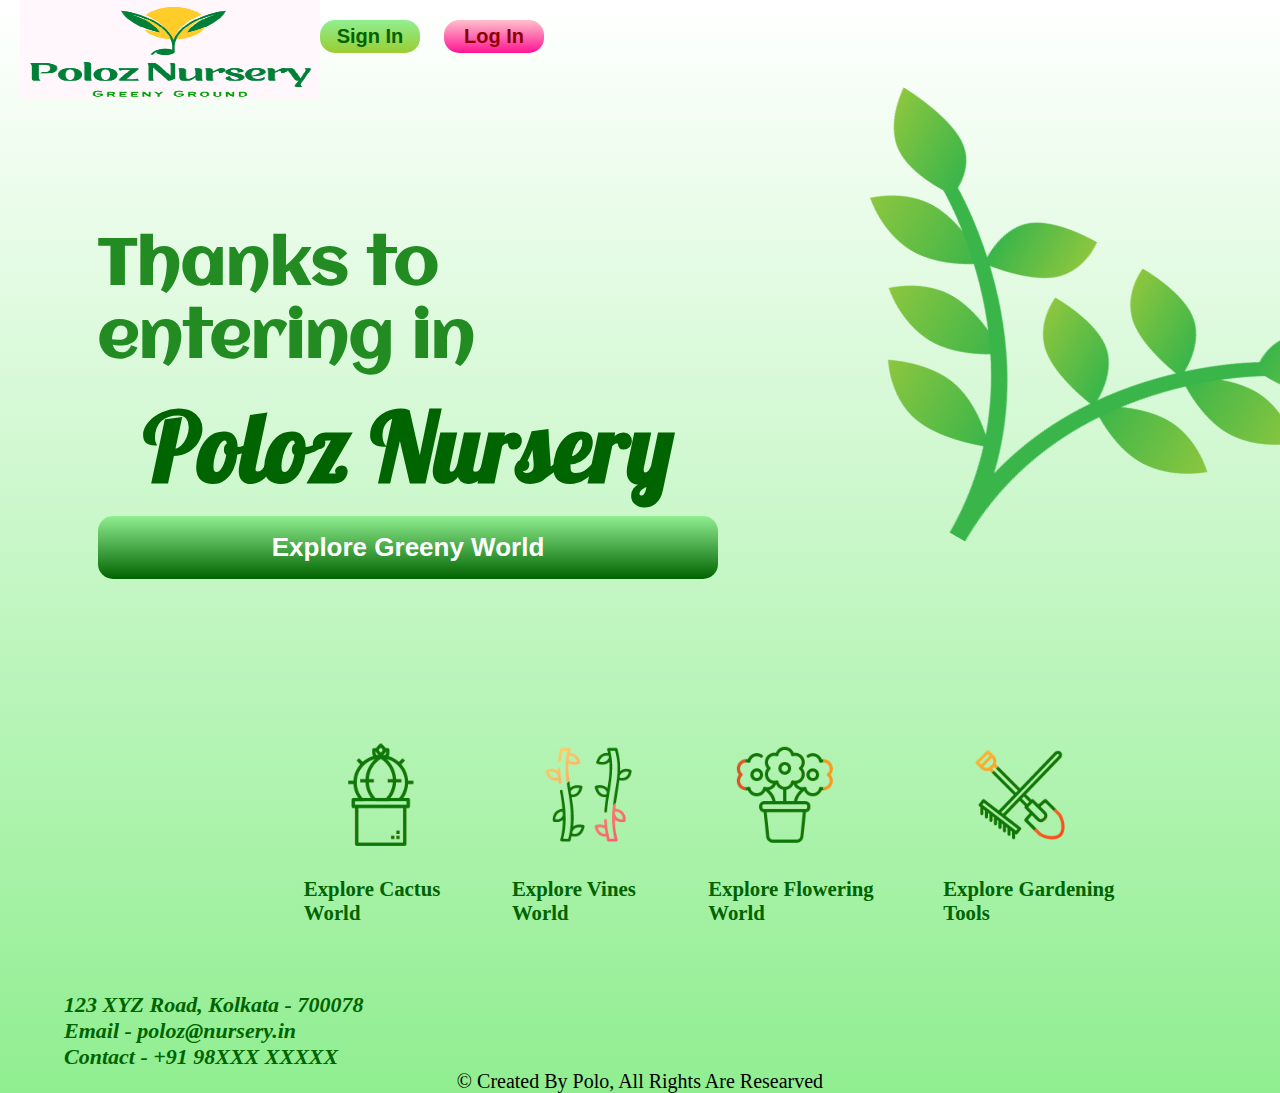
<file: task1/index.html>
<!DOCTYPE html>
<html>
<head>
	<meta charset="utf-8">
	<meta name="viewport" content="width=device-width, initial-scale=1">
	<title>Poloz Nursery</title>
	<link rel="stylesheet" type="text/css" href="style.css">
	<link href='https://fonts.googleapis.com/css?family=Aclonica' rel='stylesheet'>
	<link href='https://fonts.googleapis.com/css?family=Lobster' rel='stylesheet'>

</head>

<body>

<section id="first">
	<header>
		<img src="Poloz Nursery.png">
		<div>
		<button class="sign">Sign In</button>
		<button class="log">Log In</button>
		</div>
	</header>
</section>

<section id="second">
	<div class="description">
		<h3>Thanks to entering in</h3>
		<h1>Poloz Nursery</h1>
		<button class="explore">Explore Greeny World</button>
	</div>
	<div class="image"><img src="plant.png"></div>
</section>

<section id="third">
	<div class="demo">
		<div><img src="cactus.png"><br><caption>Explore Cactus World</caption></div>
		<div><img src="vines.png"><br><caption>Explore Vines World</caption></div>
		<div><img src="flower-pot.png"><br><caption>Explore Flowering World</caption></div>
		<div><img src="gardening-tools.png"><br><caption>Explore Gardening Tools</caption></div>

	</div>
</section>

<section id="fourth">
	<address>
		123 XYZ Road, Kolkata - 700078<br>
		Email - poloz@nursery.in<br>
		Contact - +91 98XXX XXXXX
	</address>
	<p>&copy Created By Polo, All Rights Are Researved</p>
</section>
</body>
</html>
</file>
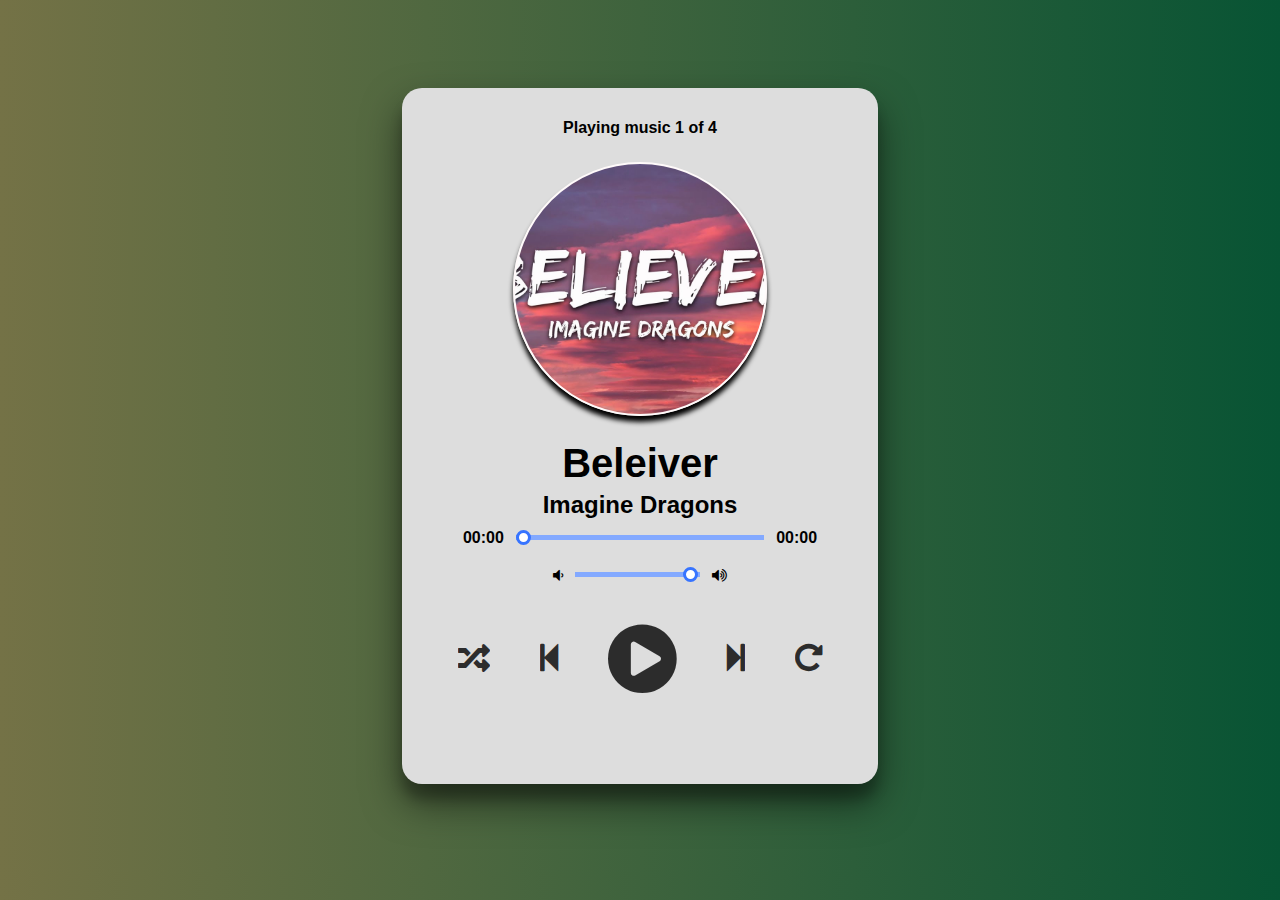
<file: task3/index.html>
<!DOCTYPE html>
<html lang="en">
<head>
    <meta charset="UTF-8">
    <meta http-equiv="X-UA-Compatible" content="IE=edge">
    <meta name="viewport" content="width=device-width, initial-scale=1.0">
    <title>Music Player</title>
    <link rel="stylesheet" href="style.css">
    <script src="script.js" defer></script>
    <link rel="shortcut icon" href="images/favicon.ico" type="image/x-icon">  
    <link rel="stylesheet" href="https://cdnjs.cloudflare.com/ajax/libs/font-awesome/5.13.0/css/all.min.css">
    <link rel="stylesheet" href="https://cdnjs.cloudflare.com/ajax/libs/font-awesome/4.7.0/css/font-awesome.min.css">
</head>
<body>
   <div class="player">
       <div class="wrapper">
           <div class="details">
               <div class="now-playing">PLAYING x OF y</div>
               <div class="track-art"></div>
               <div class="track-name">Track Name</div>
               <div class="track-artist">Track Artist</div>
           </div>

           <div class="slider_container">
               <div class="current-time">00:00</div>
                <input type="range" min="1" max="100" value="0" class="seek_slider" onchange="seekTo()">
                <div class="total-duration">00:00</div>
           </div>

           <div class="slider_container">
               <i class="fa fa-volume-down"></i>
                <input type="range" min="1" max="100" value="99" class="volume_slider" onchange="setVolume()">
                <i class="fa fa-volume-up"></i>
           </div>

           <div class="buttons">
               <div class="random-track" onclick="randomTrack()">
                   <i class="fas fa-random fa-2x" title="random"></i>
               </div>
               <div class="prev-track" onclick="prevTrack()">
                    <i class="fa fa-step-backward fa-2x"></i>
                </div>
                <div class="playpause-track" onclick="playpauseTrack()">
                    <i class="fa fa-play-circle fa-5x"></i>
                </div>
                <div class="next-track" onclick="nextTrack()">
                    <i class="fa fa-step-forward fa-2x"></i>
                </div>
                <div class="repeat-track" onclick="repeatTrack()">
                    <i class="fa fa-repeat fa-2x" title="repeat"></i>
                </div>
           </div>

            <div id="wave">
                <span class="stroke"></span>
                <span class="stroke"></span>
                <span class="stroke"></span>
                <span class="stroke"></span>
                <span class="stroke"></span>
                <span class="stroke"></span>
                <span class="stroke"></span>
            </div>  
       </div>
   </div>
</body>
</html>
</file>
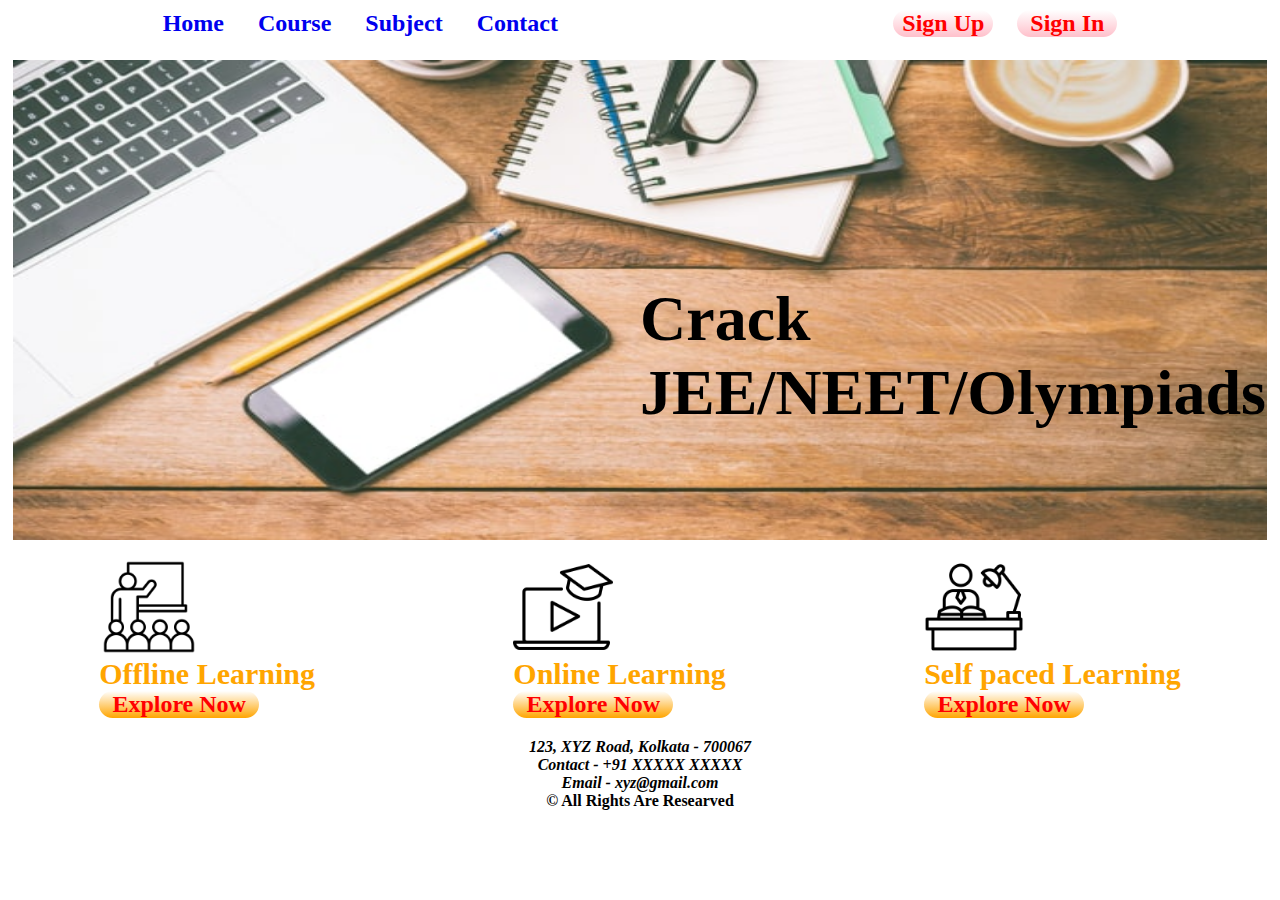
<file: task4/index.html>
<!DOCTYPE html>
<html>
<head>
	<title>E learning</title>
	<link rel="stylesheet" type="text/css" href="style.css">
</head>
<body>
<section id="header">
	<header>
		<ul>
			<li><a href="#">Home</a></li>
			<li><a href="#">Course</a></li>
			<li><a href="#">Subject</a></li>
			<li><a href="#">Contact</a></li>
		</ul>
		<div>
			<button><a href="signup.html">Sign Up</a></button>
			<button><a href="signin.html">Sign In</a></button>
		</div>
	</header>
</section>
<div id="about">
	<p><br><br><br>Crack <br> JEE/NEET/Olympiads</p>
	<img src="bg.png">
	
</div>
<section id="learning">
	<div>
		<img src="offline.png">
		<h1>Offline Learning</h1>
		<button>Explore Now</button>
	</div>
	<div>
		<img src="online.png">
		<h1>Online Learning</h1>
		<button>Explore Now</button>
	</div>
	<div>
		<img src="self.png">
		<h1>Self paced Learning</h1>
		<button>Explore Now</button>
	</div>
</section>
<footer>
	<address>
		123, XYZ Road, Kolkata - 700067<br>
		Contact - +91 XXXXX XXXXX<br>
		Email - xyz@gmail.com<br>
	</address>
	&copy All Rights Are Researved
</footer>
</body>
</html>
</file>
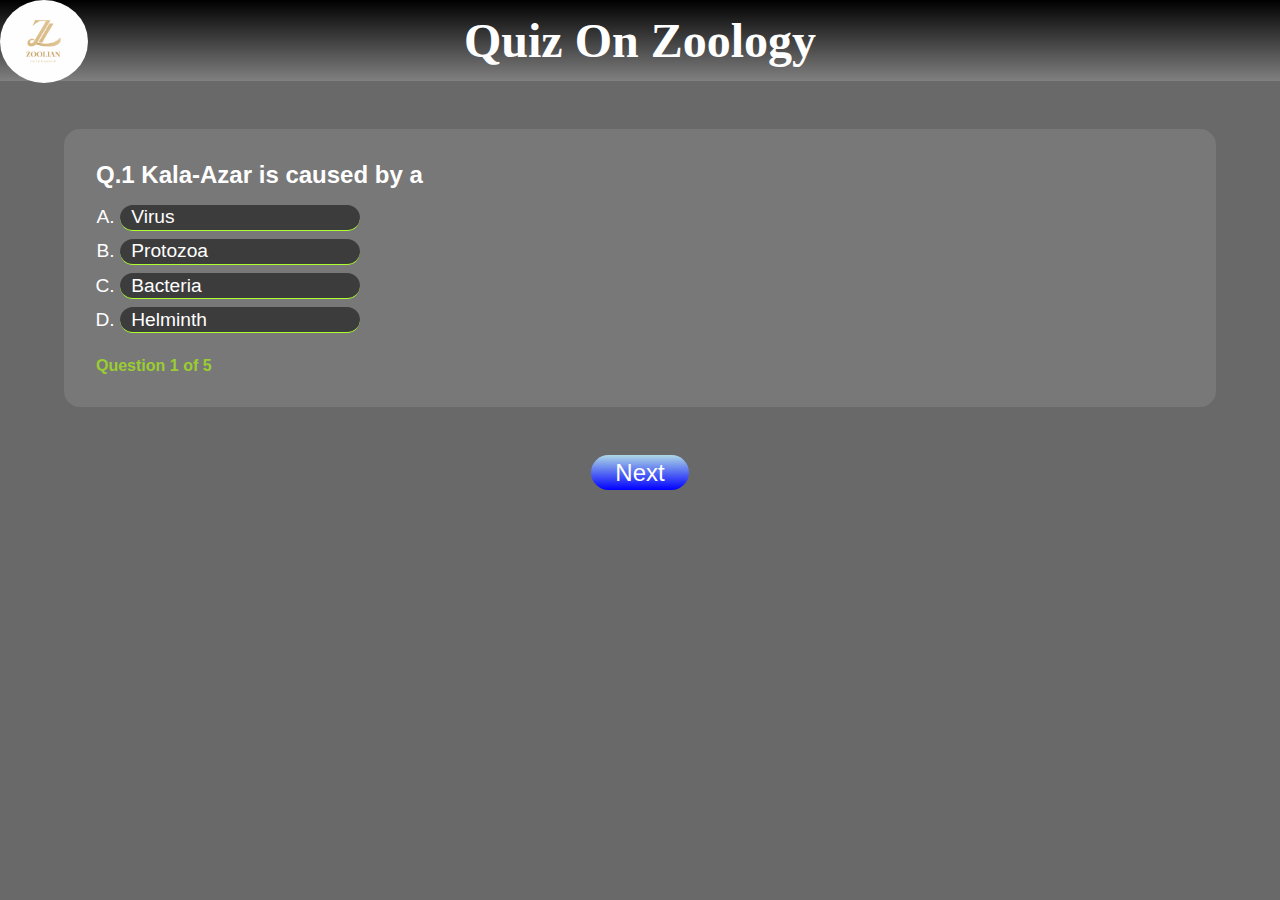
<file: Task 2/quiz.html>
<!DOCTYPE html>
<html lang="en">
<head>
    <meta charset="UTF-8">
    <meta name="viewport" content="width=device-width, initial-scale=1.0">
    <title>Zoolian Quiz</title>

    <!-- css file link -->
    <link rel="stylesheet" href="quiz.css">
</head>
<body>
    <img src="logo.png" alt="img" id="img" class="img">
    <h1 id="title">Quiz On Zoology</h1>

    <!-- quiz-container -->
    <div id="quiz-container">
        <!-- question container -->
        <div class="questions">
            <h2 id="question"></h2>
            <ol type="A">
                <li class="option"><span id="option0" onclick="calcScore(this)"></span></li>
                <li class="option"><span id="option1" onclick="calcScore(this)"></span></li>
                <li class="option"><span id="option2" onclick="calcScore(this)"></span></li>
                <li class="option"><span id="option3" onclick="calcScore(this)"></span></li>
            </ol>
            <h4 id="stat"></h4>
        </div>

        <div class="buttons">
            <button type="button" class="next">Next</button>
        </div>

    </div>

    <!-- scoreboard section -->
    <div id="scoreboard">
        <img src="logo.png" alt="">
        <h2 id="score-title">Your Score</h2>
        <h2 id="score"></h2>
        <button type="button" id="score-btn" onclick="backToQuiz()">Back to Quiz</button>
        <button type="button" id="check-answer" onclick="checkAnswer()">Check Answers</button>
    </div>

    <!-- answers section -->
    <div id="answerBank">
        <h2>Answers :</h2>
        <ol type="1" id="answers">

        </ol>
        <button type="button" id="score-btn" onclick="backToQuiz()">Back to Quiz</button>
    </div>

    <!-- javascript file source -->
    <script src="quiz.js"></script>
</body>
</html>
</file>
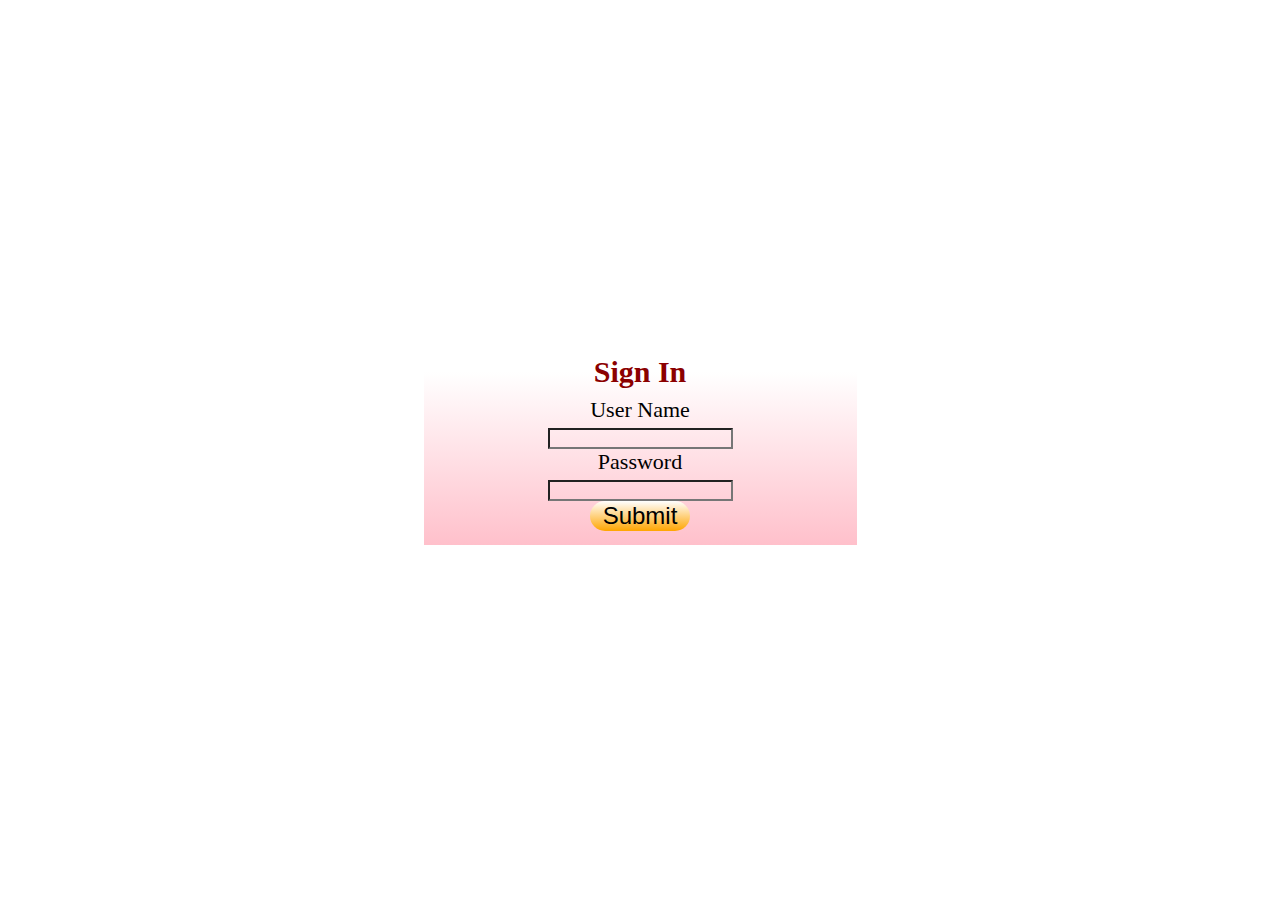
<file: task4/signin.html>
<!DOCTYPE html>
<html>
<head>
	<title>Sign Up</title>

	<style type="text/css">
		html,body {
  height:100%;
  width:100%;
  margin:0;
}
body {
  display:flex;
}
form {
  margin:auto;/* nice thing of auto margin if display:flex; it center both horizontal and vertical :) */
  font-size: 22px;
  font-family: cursive;
}
fieldset{
	width: 400px;
	text-align: center;
	background: linear-gradient(white, pink);
	border: none;

}
fieldset legend{
	color: darkred;
	font-size: 30px;
	font-weight: bolder;
}
fieldset button{
	border: none;
	border-radius: 15px;
	background: linear-gradient(white, orange);
	font-size: 24px;
	width: 100px;
}
fieldset input{
background: transparent;
}
	</style>


</head>

<body>
<form>
	<fieldset>
		<legend>Sign In</legend>
		User Name<br>
		<input type="text" name="user"><br>
		Password<br>
		<input type="Password" name="Password"><br>
		<button>Submit</button>
	</fieldset>
</form>
</body>
</html>
</file>
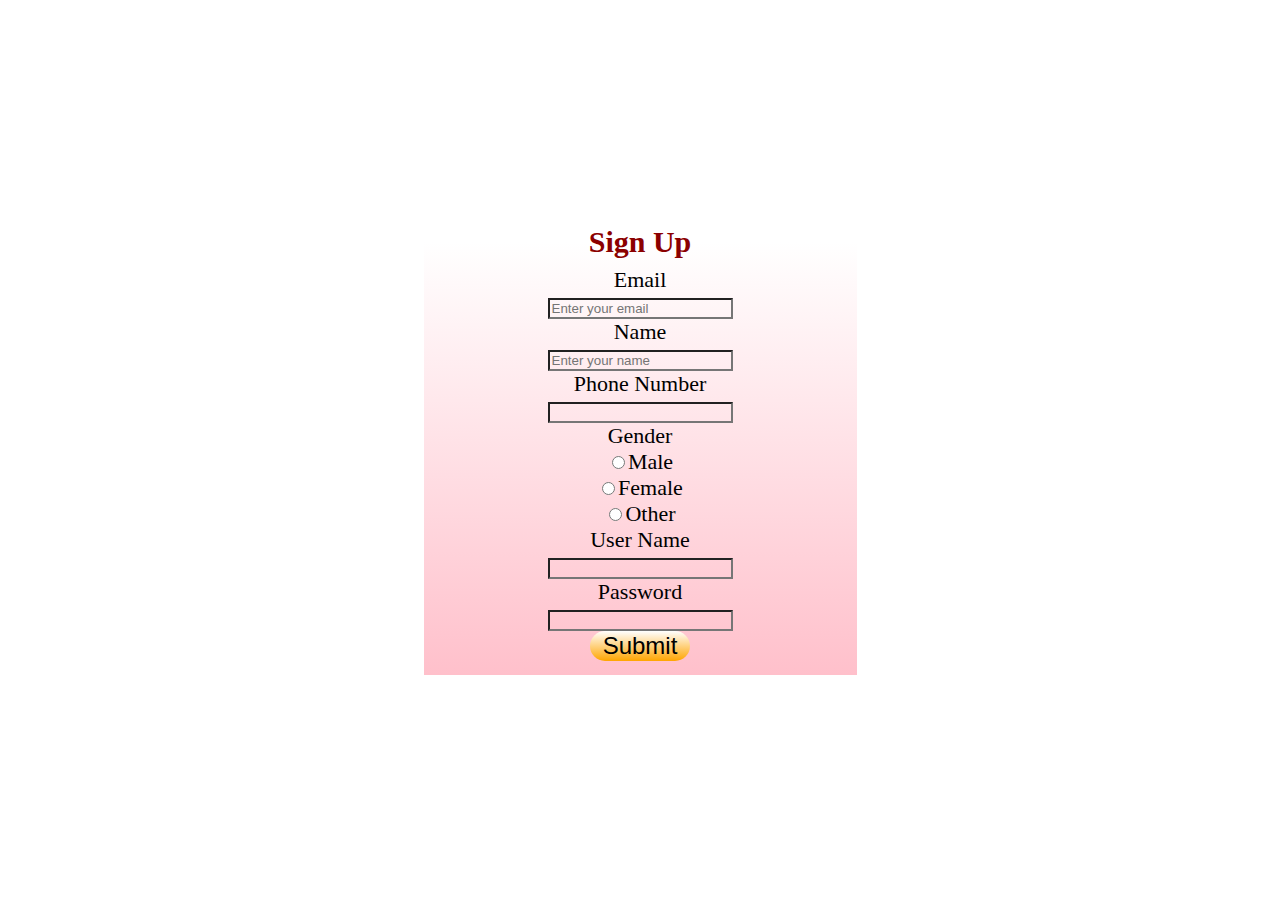
<file: task4/signup.html>
<!DOCTYPE html>
<html>
<head>
	<title>Sign Up</title>

	<style type="text/css">
		html,body {
  height:100%;
  width:100%;
  margin:0;
}
body {
  display:flex;
}
form {
  margin:auto;/* nice thing of auto margin if display:flex; it center both horizontal and vertical :) */
  font-size: 22px;
  font-family: cursive;
}
fieldset{
	width: 400px;
	text-align: center;
	background: linear-gradient(white, pink);
	border: none;

}
fieldset legend{
	color: darkred;
	font-size: 30px;
	font-weight: bolder;
}
fieldset button{
	border: none;
	border-radius: 15px;
	background: linear-gradient(white, orange);
	font-size: 24px;
	width: 100px;
}
fieldset input{
background: transparent;
}
	</style>


</head>

<body>
<form>
	<fieldset>
		<legend>Sign Up</legend>
		Email<br>
		<input type="text" name="email" placeholder="Enter your email"><br>
		Name<br>
		<input type="text" name="name" placeholder="Enter your name"><br>
		Phone Number <br>
		<input type="text" name="Number"><br>
		Gender<br>
		<input type="radio" name="male">Male<br>
		<input type="radio" name="female">Female<br>
		<input type="radio" name="other">Other<br>
		User Name<br>
		<input type="text" name="user"><br>
		Password<br>
		<input type="Password" name="Password"><br>
		<button>Submit</button>
	</fieldset>
</form>
</body>
</html>
</file>
<file: task1/style.css>
*
{
	margin: 0px;
	padding: 0px;
}
body
{
	background: linear-gradient(white, lightgreen);
}
#first
{
	display: flex;
	flex-direction: row;
	width: 100%;
}
#first header
{
	display: flex;
	flex-direction: row;
	width: 100%;
	overflow: hidden;
}
#first div
{
	float: right;
	position: relative;
	
	padding-top:20px ;
	width: auto;
}
#first img
{
	height: 100px;
	width: 300px;
	margin-left: 20px;
}
#first button
{
	font-size: 20px;
	width: 100px;
	padding: 5px;
	border-radius: 15px;
}
#first .sign
{
	background: linear-gradient(lightgreen, yellowgreen);
	border: none;
	color: darkgreen;
	font-weight: bolder;
	cursor: pointer;
	margin-right: 20px;
}
.sign:hover
{
	transform: scale(1.2);
	transition: 0.5s;
}
#first .log
{
	background: linear-gradient(pink, deeppink);
	border: none;
	color: darkred;
	font-weight: bolder;
	cursor: pointer;
}
.log:hover
{
	transform: scale(1.2);
	transition: 0.5s;
}
#second
{
	width: 100%;
	display: flex;
	flex-direction: row;
	padding: 3rem;
	padding-top: 5rem;
}
#second .description
{
	padding: 30px;
	margin: 20px;

}
.description h1
{
	font-size: 6rem;
	font-family: Lobster;
	color: darkgreen;
	padding: 10px;
	text-align: center;
}
.description h3
{
	font-size: 4rem;
	font-family: Aclonica;
	color: forestgreen;

}
.description .explore
{
	width: 100%;
	font-size: 26px;
	cursor: pointer;
	border: none;
	border-radius: 15px;
	background: linear-gradient(lightgreen, darkgreen);
	color: white;
	padding: 1rem;
	font-weight: bolder;
}
.explore:hover
{
	transform: scale(1.2);
	transition: 0.5s;
}
#second .image img
{
	position: relative;

	float: right;
	height: 25rem;
	width: 35rem;
	transform: rotateZ(30deg);
}

#third
{
	padding-left: 6rem;
	padding-right: 6rem;
	margin: 0px;

}
#third .demo
{
	display: flex;
	flex-direction: row;
	padding-top: 0px !important;
	transform: scale(0.8);
}
.demo div img
{
	width: 8rem;
	height: 8rem;
	padding: 2rem;
}
.demo div 
{
	position: relative;
	left: 10%;
	padding: 15px;
	font-size: 26px;
	font-weight: bold;
	font-family: serif;
	color: darkgreen;
	cursor: pointer;
}
.demo div:hover
{
	transform: scale(1.2);
	transition: 0.5s;
}
#fourth
{
	padding-top: 2%;
	justify-content: center;
}
#fourth address
{
	position: relative;
	left: 5%;
	font-size: 22px;
	font-weight: bold;
	color: darkgreen;
}
#fourth p
{
	text-align: center;
	font-size: 20px;
}

@media (max-width: 450px)
{
	html{
		font-size: 45%;
		background-repeat: no-repeat;
	}
	header
	{
		width: 100%;
		overflow: hidden;
		display: flex;
		flex-direction: column;
	}
	header div{
		position: relative;
		left: 1%;
	}
	#second
	{
		display: flex;
		flex-direction: column;
		padding: 0px;
		margin: 0px;
		overflow: hidden;
	}
	#second .description{
		margin: 0px;
		padding: 0px;
	}
	#second .image img
	{
		display: none;
		position: relative;
		left: 0%;
		padding: 0pxx;
		margin: 0px;

	}
	#third
	{
		overflow: hidden;
		padding: 0px;
		margin: 0pxx;
	}
	#third .demo
	{
		display: flex;
		flex-direction: column;
		padding: 0px;
		margin: 0px;
	}
	.demo div 
	{
		font-size: 16px;
	}
#fourth
{
	padding: 0px;
	margin: 0px;
}
#fourth address
{
	font-size: 16px;
}
#fourth p 
{
	font-size: 12px;
}
}
</file>
<file: task3/style.css>
body {
    font-family: Arial, Helvetica, sans-serif;
    background: linear-gradient(to right,#9a1d86, #1595be);
    font-weight: bold;
    }
    
    .player{
      height: 95vh;
      display: flex;
      align-items: center;
      flex-direction: column;
      justify-content: center;
  }
    .wrapper{
      border: 1px solid transparent;
      padding: 30px;
      border-radius: 20px;
      background-color: #ddd;
      box-shadow: rgba(0, 0, 0, 0.5) 0px 19px 38px, rgba(0, 0, 0, 0.22) 0px 15px 12px;
    }
    
    .details {
    display: flex;
    align-items: center;
    flex-direction: column;
    justify-content: center;
    }
    
    .track-art {
    margin: 25px;
    height: 250px;
    width: 250px;
    border:2px solid 	#FFFAFA;
    background-size: cover;
    background-position: center;
    border-radius: 50%;
    -moz-box-shadow: 0px 6px 5px black;
    -webkit-box-shadow: 0px 6px 5px black;
    box-shadow: 0px 6px 5px black;
    -moz-border-radius:190px;
    -webkit-border-radius:190px;
    border-radius:190px;
    }
    
    .now-playing {
    font-size: 1rem;
    }
    
    .track-name {
    font-size: 2.5rem;
    }
    
    .track-artist {
    margin-top: 5px;
    font-size: 1.5rem;
    }
    
    .buttons {
    display: flex;
    flex-direction: row;
    align-items: center;
    margin-bottom: 30px;
    }
    .active{
        color: black;
    }
    
    .repeat-track,
    .random-track,
    .playpause-track,
    .prev-track,
    .next-track {
    padding: 25px;
    opacity: 0.8;
    transition: opacity .2s;
    }
    
    .repeat-track:hover,
    .random-track:hover,
    .playpause-track:hover,
    .prev-track:hover,
    .next-track:hover {
    opacity: 1.0;
    }
    
    .slider_container {
    display: flex;
    justify-content: center;
    align-items: center;
    }
    
    .seek_slider, .volume_slider {
    -webkit-appearance: none;
    -moz-appearance: none;
    appearance: none;
    height: 5px;
    background: #83A9FF;
    -webkit-transition: .2s;
    transition: opacity .2s;
    }
    
    .seek_slider::-webkit-slider-thumb,
    .volume_slider::-webkit-slider-thumb {
    -webkit-appearance: none;
    -moz-appearance: none;
    appearance: none;
    width: 15px;
    height: 15px;
    background: white;
    border: 3px solid #3774FF;
    cursor: grab;
    border-radius: 100%;
    }
    
    .seek_slider:hover,
    .volume_slider:hover {
    opacity: 1.0;
    }
    
    .seek_slider {
    width: 60%;
    }
    
    .volume_slider {
    width: 30%;
    }
    
    .current-time,
    .total-duration {
    padding: 10px;
    }
    
    i.fa-volume-down,
    i.fa-volume-up {
    padding: 10px;
    }
    
    i,
    i.fa-play-circle,
    i.fa-pause-circle,
    i.fa-step-forward,
    i.fa-step-backward,
    p {
    cursor: pointer;
    }
    .randomActive{
        color: black;
    }
    
    
    .loader {
      height: 70px;
      display: flex;
      justify-content: center;
      align-items: center;
    }
    .loader .stroke{
        background: #f1f1f1;
        height: 150%;
        width: 10px;
        border-radius: 50px;
        margin: 0 5px;
        animation: animate 1.4s linear infinite;
    }
      @keyframes animate {
        50% {
          height: 20%;
          background: #4286f4;
        }
    
        100% {
          background: #4286f4;
          height: 100%;
        }
      }
      .stroke:nth-child(1){
          animation-delay: 0s;
      }
      .stroke:nth-child(2){
        animation-delay: 0.3s;
    }
    .stroke:nth-child(3){
        animation-delay: 0.6s;
    }
    .stroke:nth-child(4){
        animation-delay: 0.9s;
    }
    .stroke:nth-child(5){
        animation-delay: 0.6s;
    }
    .stroke:nth-child(6){
        animation-delay: 0.3s;
    }
    .stroke:nth-child(7){
        animation-delay: 0s;
    }
</file>
<file: task4/style.css>
*
{
	margin: 0px;
	padding: 0px;
}
html
{
	font-size: 100%;
}

#header ul li{
	display: inline-block;
	text-decoration: none;
	margin-right: 10px;
	padding: 10px;
}
#header ul li a{
	text-decoration: none;
	font-size: 24px;
	font-family: cursive;
	font-weight: bold;
}
#header header{
	display: flex;
	flex-direction: row;
	justify-content: space-around;
}
#header header div button{
	border-radius: 15px;
	font-size: 24px;
	border: none;
	background: linear-gradient(white, pink);
	width: 100px;
	margin: 10px;
	
	font-family: cursive;
	font-weight: bolder;
	cursor: pointer;

}
#header header div button a{
text-decoration: none;
color: red;
}
#about{
	padding: 1%;
}
#about img{
	width: 100%;
	height: 30rem;
	z-index: 0;
}
#about p{
	z-index: 10;
	display: inline-block;
	position: absolute;
	
	left: 40rem;
	font-size: 4rem;
	font-family: cursive;
	text-align: justify;
	font-weight: bolder;
}

#learning{
	position: relative;
	display: flex;
	flex-direction: row;
	justify-content: space-around;
}
#learning div{
	display: flex;
	flex-direction: column;
}
#learning div img{
	
	height: 100px;
	width: 100px;
	justify-content:center;
}
#learning div h1{
	font-size: 30px;
	font-weight: bolder;
	font-family: cursive;
	color: orange;
}
#learning div button{
	border-radius: 15PX;
	width: 10rem;
	font-size: 24px;
	font-weight: bolder;
	font-family: cursive;
	background: linear-gradient(white, orange);
	border: none;
	color: red;
	cursor: pointer;
}
footer{
	display: flex;
	flex-direction: column;
	justify-content: center;
	text-align: center;
	padding: 20px;
	font-size: 16px;
	font-weight: bold;
}
</file>
<file: Task 2/quiz.css>
*{
    margin: 0;
    padding: 0;
    box-sizing: border-box;
}
body{
    font-family: sans-serif;
    background: dimgray;
    background-size: cover;
    background-position: center;
    
    height: 100%;
}
img{
    width: 5.5rem;
    height: 5.2rem;
    border-radius: 50%;
}
.img{
    position: fixed;
}
#title{
    text-align: center;
    padding: 0.8rem 0;
    font-size: 3rem;
    color: white;
    background: linear-gradient(black,gray);
    font-family: Georgia, 'Times New Roman', Times, serif;
}
.questions{
    margin: 3rem auto;
    width: 90vw;
    padding: 2rem;
    background: rgba(255,255,255,0.1);
    cursor: default;
    border-radius: 1rem;
    overflow: hidden;
}
#question{
    margin-bottom: 1rem;
    color: white;
}
.option{
    margin-bottom: 0.5rem;
    font-size: 1.2rem;
    border-bottom: solid 0.1rem greenyellow;
    width: 15rem;
    background: rgba(0, 0, 0, 0.5);
    border-radius: 1rem;
}
.option:hover{
    color: white;
}
ol{
    position: relative;
    padding: 0 1.5rem;
    color: white;
}
span{
    display: block;
    padding: 0.1rem 0.7rem;
    border-radius: 1rem;
}
#answer{
    margin-top: 2.5rem;
}
#stat{
    margin-top: 1.5rem;
    color: yellowgreen;
}
.buttons{
    text-align: center;
}
button{
    padding: 0.2rem 1.5rem;
    border: none;
    outline: none;
    font-size: 1.5rem;
    border-radius: 1.5rem;
    color: white;
    background: linear-gradient(lightblue,blue);
}
button:active{
    background: whitesmoke;
}
#scoreboard,#answerBank{
    width: 20rem;
    background: linear-gradient(yellow, black);
    color: white;
    padding: 2rem;
    text-align: center;
    margin: auto;
    position: relative;
    top: 5rem;
    display: none;
}
#score-title{
    margin: 1rem 0;
}
#score-btn,#check-answer{
    margin-top: 1rem;
}
#score{
    font-size: 2.5rem;
}
#answerBank li{
    text-align: left;
    margin-bottom: 0.2rem;
    font-size: larger;
}
#answers{
    margin-top: 1rem;
}

@media (max-width: 450px){
    html{
        font-size: 45%;
    }
    }
</file>
